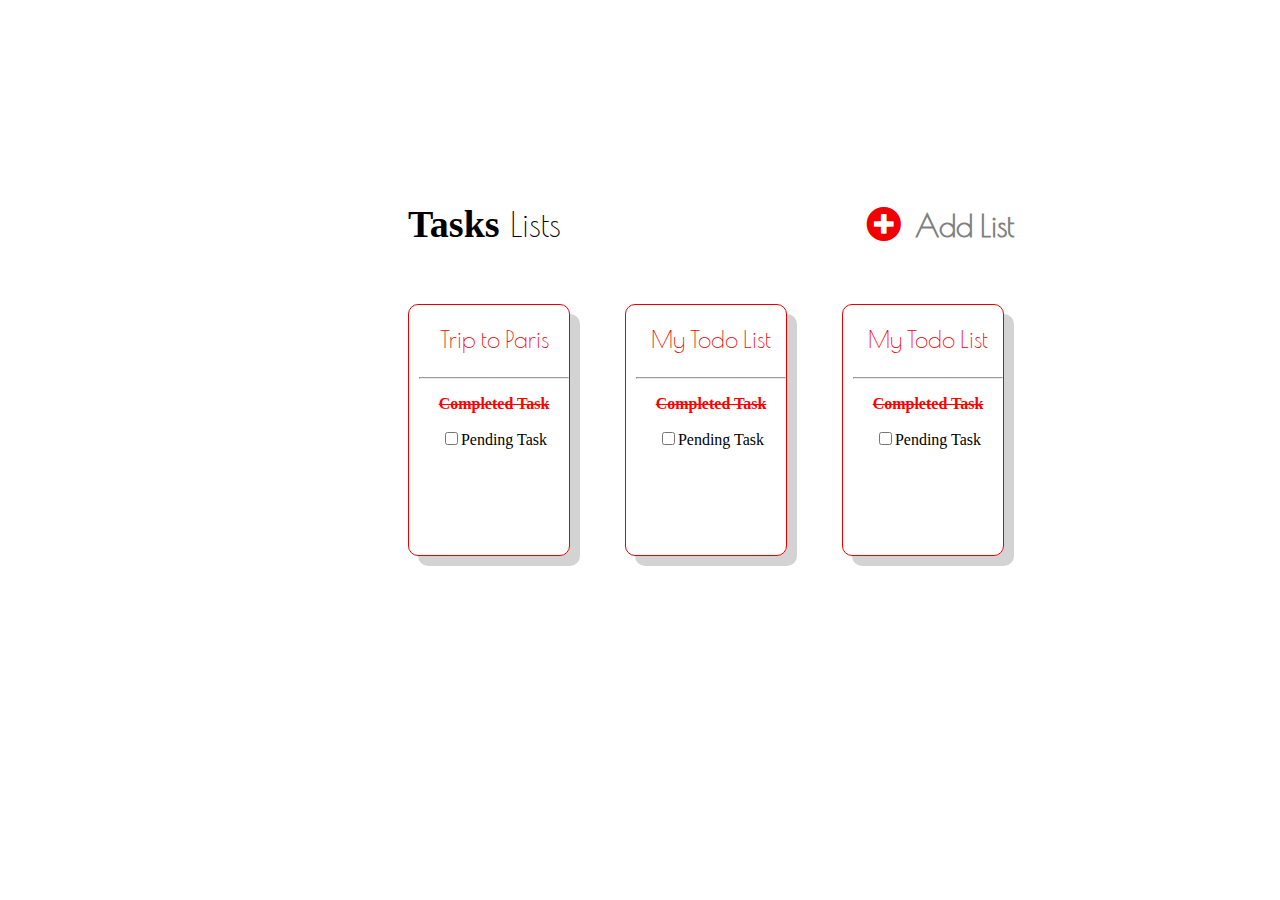
<file: index.html>
<!DOCTYPE html>
<html lang="en">
<head>
    <meta charset="UTF-8">
    <meta http-equiv="X-UA-Compatible" content="IE=edge">
    <meta name="viewport" content="width=device-width, initial-scale=1.0">
    <title>Document</title>
    <link rel="stylesheet" href="./index.css">
    <link rel="stylesheet" href="https://fonts.googleapis.com/css2?family=Poiret+One&family=Rajdhani:wght@300&display=swap">
    <link rel="stylesheet" href="https://cdnjs.cloudflare.com/ajax/libs/font-awesome/5.15.4/css/all.min.css">
    <link rel="stylesheet" href="https://cdnjs.cloudflare.com/ajax/libs/font-awesome/4.7.0/css/font-awesome.min.css">
    </head>
<body>
    <div class="main">
        <h1 class="h1_index_style">Tasks<p class="p_index_style">Lists</p><a href="./index3.html" class="a_index_style"><i class="fas fa-plus-circle i_index_plus_style"></i></a>
            <p class="p_second_index_style">Add List</p></a></h1>
        
    </div>
    <div class="parent">
        <div class="child">
            <p class="p_index_body_style"><a href="./index2.html" class="a_index_body_style">Trip to Paris</a></p>
            <hr>
            <p class="p_index_body_style2"><del><b>Completed Task</b></del></p>
            <p class="p_value"><input type="checkbox" name="div2_checkbox">Pending Task</p>
        </div>
        <div class="child">
            <p class="p_index_body_style">My Todo List</p>
            <hr>
            <p class="p_index_body_style2"><del><b>Completed Task</b></del></p>
            <p class="p_value"><input type="checkbox" name="div2_checkbox">Pending Task</p>
        </div>
        <div class="child">
            <p class="p_index_body_style">My Todo List</p>
            <hr>
            <p class="p_index_body_style2"><del><b>Completed Task</b></del></p>
            <p class="p_value"><input type="checkbox" name="div2_checkbox">Pending Task</p>
        </div>
    </div>
</body>
</html>
</file>
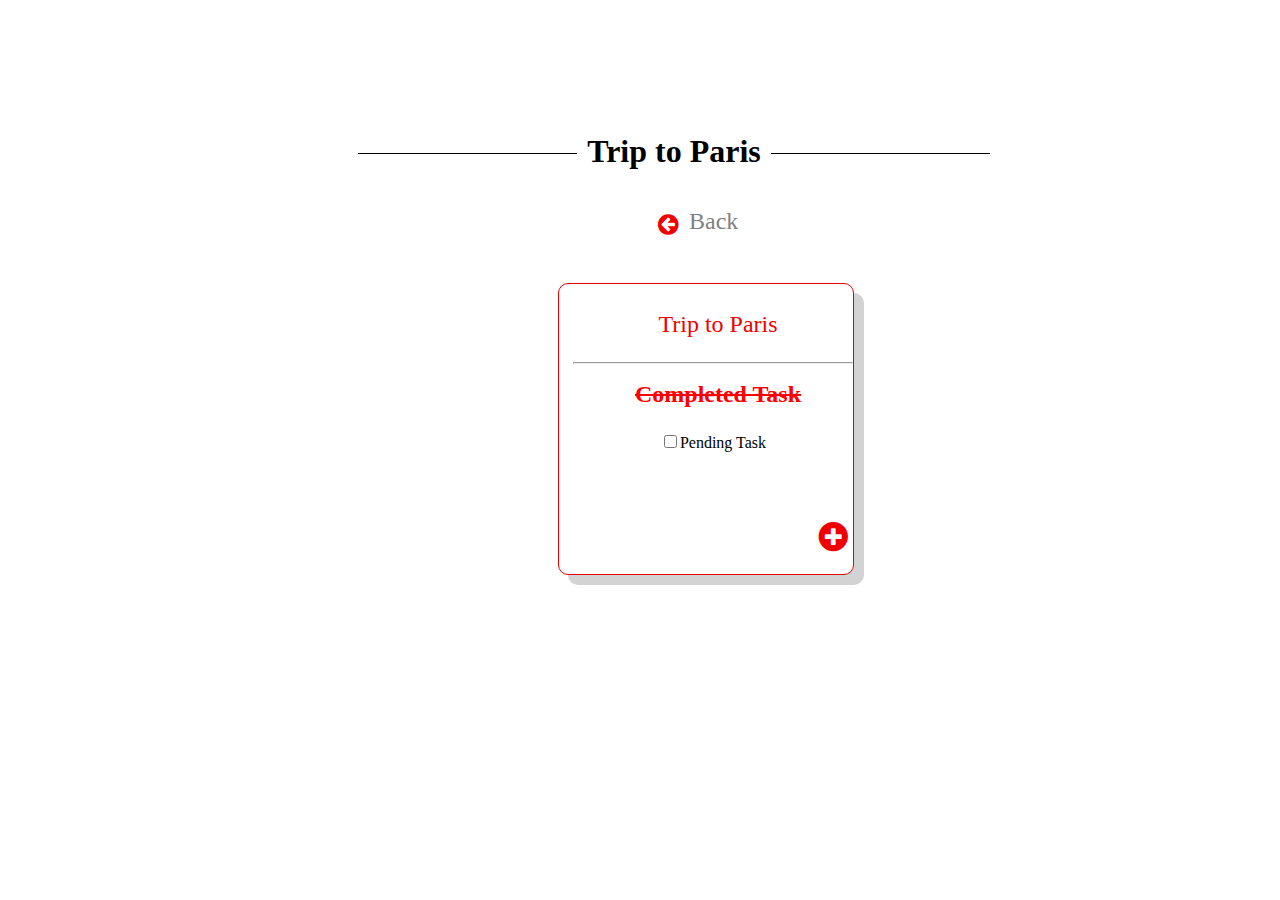
<file: index2.html>
<!DOCTYPE html>
<html lang="en">
<head>
    <meta charset="UTF-8">
    <meta http-equiv="X-UA-Compatible" content="IE=edge">
    <meta name="viewport" content="width=device-width, initial-scale=1.0">
    <title>Document</title>
    <style>
    h1 {
        width: 50%; 
        text-align: center; 
        border-bottom: 1px solid #000; 
        line-height: 0.1em;
        margin: 10px 0 20px; 
        margin-left: 350px;
        margin-top: 150px;
    } 
    h1 span { 
    background:#fff; 
    padding:0 10px; 
    }
    
    </style>
    <link rel="stylesheet" href="./index.css">
    <link rel="stylesheet" href="https://cdnjs.cloudflare.com/ajax/libs/font-awesome/5.15.4/css/all.min.css">
    <link rel="stylesheet" href="https://cdnjs.cloudflare.com/ajax/libs/font-awesome/4.7.0/css/font-awesome.min.css">
</head>
<body>
    <h1><span>Trip to Paris</span></h1>
    <div class="main">
    <p class="p_style"><a href="./index.html"><i class="fa fa-arrow-circle-left i_index2_top_style"></i></a></p>
    <p class="p_style">Back</p>
    </div>
    <br>
    <div class="parent_index2">
        <div class="child_index2">
            <p class="p_index2_style">Trip to Paris</p>
            <hr>
            <p class="p_index2_style2"><del><b>Completed Task</b></del></p>
            <input type="checkbox" name="div1_checkbox">Pending Task
            <br>
            <a href="index4.html"><i class="fas fa-plus-circle i_index2_style"></i></a>
        </div>
      </div>
</body>
</html>
</file>
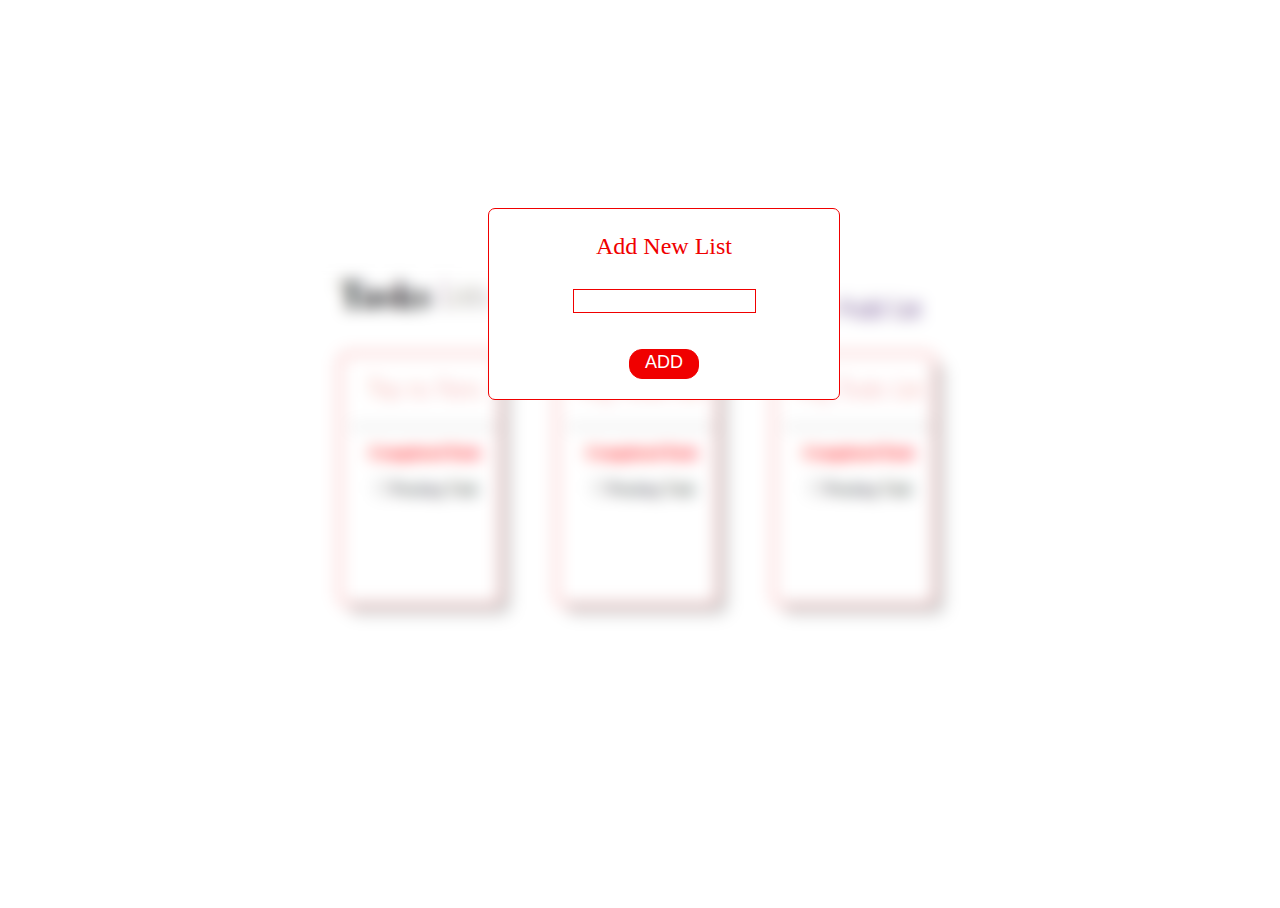
<file: index3.html>
<!DOCTYPE html>
<html lang="en">
<head>
    <meta charset="UTF-8">
    <meta http-equiv="X-UA-Compatible" content="IE=edge">
    <meta name="viewport" content="width=device-width, initial-scale=1.0">
    <title>Document</title>
    <style>
        .bg-image {
  /* The image used */
  background-image: url("./index.png");
  
  /* Add the blur effect */
  filter: blur(8px);
  -webkit-filter: blur(8px);
  
  /* Full height */
  height: 100%; 
  width:100%;
  /* Center and scale the image nicely */
  background-position: center;
  background-repeat: no-repeat;
  position:absolute;
}
       
        p{
            font-size: x-large;
        }
    </style>
    <link rel="stylesheet" href="./index.css">
</head>
<body>
    <div class="bg-image"></div>
    <div class="form_style">
        <p>Add New List</p>
        <p class="index3_style"><input class="input_style" type="text" name="input_value" id="input_value" value=""></p>
        <p class="index3_style"><input class="button_style" type="button" name="submit_button" id="submit_button" value="ADD"></p>
    </div>
</body>
</html>
</file>
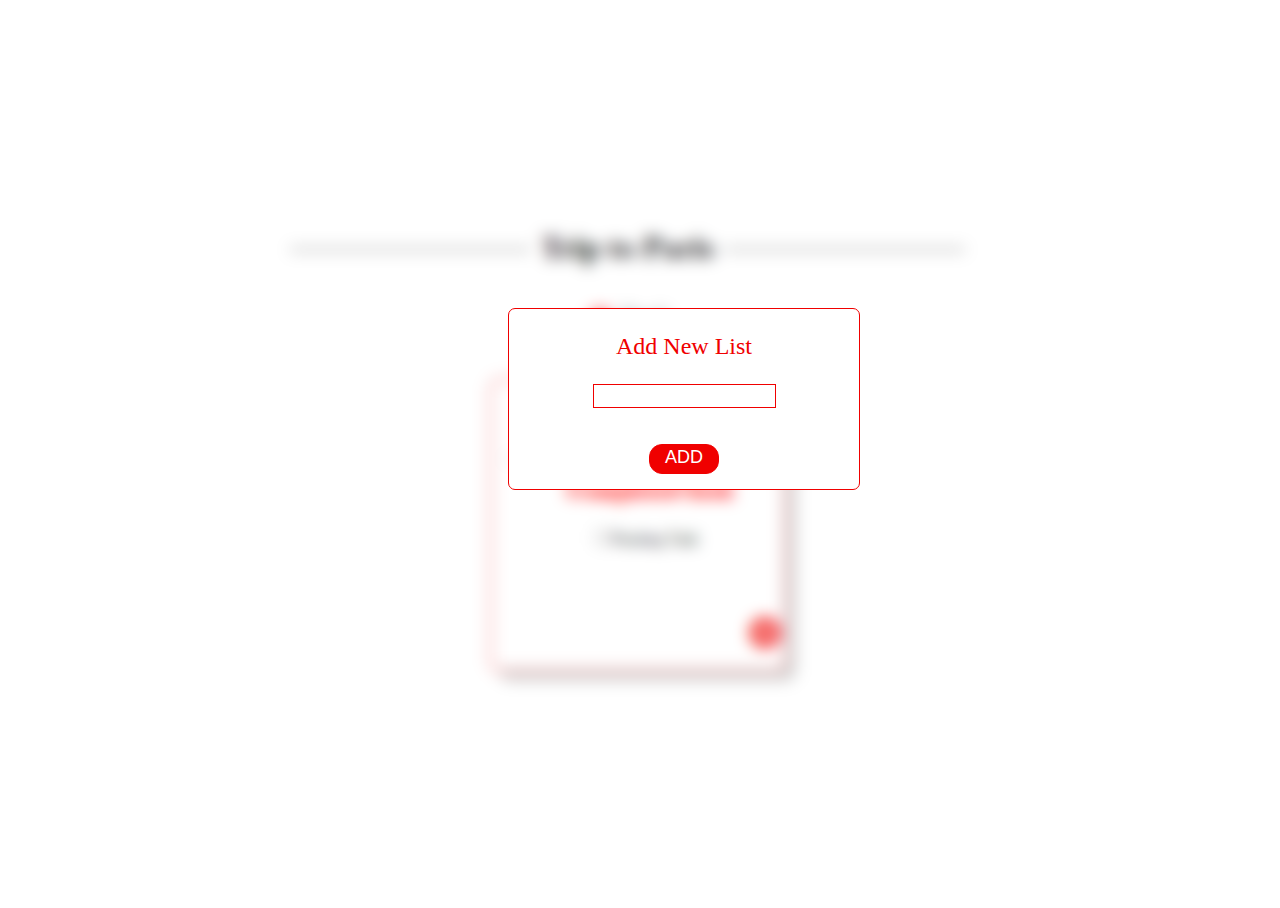
<file: index4.html>
<!DOCTYPE html>
<html lang="en">
<head>
    <meta charset="UTF-8">
    <meta http-equiv="X-UA-Compatible" content="IE=edge">
    <meta name="viewport" content="width=device-width, initial-scale=1.0">
    <title>Document</title>
    <style>
        p{
            font-size: x-large;
        }
        .bg2-image {
    background-image: url("./index1.png");
    filter: blur(8px);
    -webkit-filter: blur(8px);
    height: 100%; 
    width:100%;
    background-position: center;
    background-repeat: no-repeat;
    position:absolute;
  }
    </style>
    <link rel="stylesheet" href="./index.css">
</head>
<body>
    <div class="bg2-image"></div>
    <div class="form_index4_style">
        <p>Add New List</p>
        <input class="index4_input_style" type="text" name="input_value" id="input_value" value="">
        <br>
        <br>
        <br>
        <input class="button_style" type="button" name="submit_button" id="submit_button" value="ADD">
    </div>
</body>
</html>
</file>
<file: index.css>
.parent {
    display: flex;
    margin-top: 0px;
    margin-left: 400px;
}
.parent_index2 {
    display: flex;
    margin-top: 0px;
    margin-left: 550px;
}
.index3_style {
    padding-bottom: 10px;
    margin-bottom: 10px;
}
.bg-image {
    background-image: url("./index.png");
    filter: blur(8px);
    -webkit-filter: blur(8px);
    height: 100%; 
    width:100%;
    background-position: center;
    background-repeat: no-repeat;
    position:absolute;
  }
  .bg2-image {
    background-image: url("./index1.png");
    filter: blur(8px);
    -webkit-filter: blur(8px);
    height: 100%; 
    width:100%;
    background-position: center;
    background-repeat: no-repeat;
    position:absolute;
  }
.child {
    width: 150px;
    height: 200px;
    padding-left: 10px;
    margin-right: 55px;
    border: 1px solid #E80000;
    border-radius: 10px;
    padding-top: 10px;
    padding-bottom: 40px;
    text-align: center;
    box-shadow: 10px 10px lightgrey;
}
.p_index_body_style2{
    color:red;

}
.a_index_body_style {
    text-decoration: none;
    color:#F00000;
    
}
.i_index2_style {
    font-size:30px;
    color:#F00000;
    margin-left: 240px;
    margin-top: 70px;
}
.child_index2 {
    width:280px; 
    height:240px;
    padding-left: 14px;
    margin-right: 55px;
    border: 1px solid #E80000;
    border-radius: 10px;
    padding-top: 10px;
    padding-bottom: 40px;
    text-align: center;
    box-shadow: 10px 10px lightgrey;
}
.p_second_index_style  {
    margin-left: 5px;
    font-weight: bold;
    font-size:30px;
    display: inline-block;
    margin-top :175px;  
    font-family: 'Poiret One';
    color:grey;
}
.p_index_body_style{
    color:#F00000;
    font-family:'Poiret One';
    font-size: 24px;
    margin-top:10px;
}
.a_index_style {
    font-family:'Poiret One';
    font-size: 25px;
    margin-left: 5px;
    color: grey;
    text-decoration: none;
}
.i_index_plus_style {
    font-size:35px;
    color:#F00000;
    margin-left: 300px;
    
}
.h1_index_style {
    font-size:38px;
    text-align: center;
    margin-left: 400px;
    display: inline-block;
   
}
.p_index_style {
    color:black;
    margin-left: 10px;
    font-weight: lighter;
    font-size:34px;
    display: inline-block;
    font-family: 'Poiret One';
}
.input_style {
    border:1px solid #F00000;
    height:20px;
}
.form_style {
    color:#F00000;
    border: 1px solid #F00000;
    display: inline-block;
    width:350px;
    height: 180px;
    text-align:center;
    margin-top: 200px;
    margin-left: 480px;
    padding-bottom: 10px;
    background-color: white;
    z-index: 1;
    position: relative;
    border-radius: 7px;
   }
   
   .form_index4_style {
    color:#F00000;
    border: 1px solid #F00000;
    display: inline-block;
    width:350px;
    height: 150px;
    text-align:center;
    margin-top: 300px;
    margin-left: 500px;
    padding-bottom: 30px;
    background-color: white;
    z-index: 1;
    position: relative;
    border-radius: 7px;
   }

   .index4_input_style {
    border:1px solid #F00000;
    height:20px;
   }
.button_style {
    background-color: #F00000;
    color:white;
    border-radius: 13px;
    width: 70px;
    height: 30px;
    font-size: large;
    border: 1px solid #F00000;
    padding-bottom: 5px;
}
.p_style {
    color:grey;
    font-size: x-large;
    font-weight: 400;
    margin-top: 34px;
    margin-left: 10px;
}
.a_index2_style {
    color:#F00000;
    text-decoration: none;
    font-size: 300;
    font-weight: 400;
    margin-top: 17px;
    margin-left: 10px;
}
.i_index2_top_style {
    font-size:34px;
    color:#F00000;
    margin-left:640px;
    margin-bottom: 5px;
    margin-top:4px;
    
}
.p_index2_style {
    color:#F00000;
    font-size: x-large;
    font-weight: 400;
    margin-top: 17px;
    margin-left: 10px;
}
.p_index2_style2 {
    color:red;
    font-size: x-large;
    font-weight: 400;
    margin-top: 17px;
    margin-left: 10px;
}
.main {
   display: flex;
}

.image {
    background-image: url("./index.png");
    backdrop-filter: blur(5px);
    background-repeat: no-repeat;
    margin-left:200px;
    margin-top: 110px;
   
}
@media screen and (min-width:359px) and (max-width:641px) { 
    .h1_index_style {
        font-size:15px;
        margin-left: 7px;
        display: inline-block;
    }
    .p_index_body_style{
       font-size: 15px;
        margin-top:10px;
    }
    .p_index_body_style2{
        display: none;
    
    }
    .p_value{
        display: none;
    }
    .button_style {
       border-radius: 8px;
        width: 50px;
        height: 20px;
        font-size: medium;
        padding-bottom: 2px;
    }
    .p_second_index_style  {
        display: none;
       
    }
    hr{
        display: none;
    }
    div1_checkbox {
        display: none;
        initial-value: none;
    }
    
    .a_index_style {
       font-size: 15px;
        margin-left: 10px;
    }
    .form_index4_style {
        width:270px;
        height: 150px;
        text-align:center;
        margin-top: 220px;
        margin-left: 50px;
        padding-bottom: 10px;
         z-index: 1;
        position: relative;
        border-radius: 7px;
       }
      
    .p_style {
       font-size:large;
        font-weight: 300;
        margin-top: 20px;
        margin-left: 4px;
    }
    .p_index_style {
        margin-left: 4px;
        font-size:15px;
        display: inline-block;
     }
     .i_index2_top_style {
        font-size:30px;
        margin-left:100px;
        margin-bottom: 5px;
        margin-top:4px;
        
    }
     .i_index_plus_style {
        font-size:15px;
        margin-left: 20px;
        display: inline-block;
    }
    .i_index2_style {
        font-size:20px;
        color:#F00000;
        margin-left: 170px;
        margin-top: 70px;
    }
   .main{
       margin-top:20px;
       margin-left:5px;
   }
    .parent {
        flex-direction: column;
        margin-left: 15px;
        display: inline-block;
        margin-top:0px;
       }
       .child {
        width: 80px;
        height: 30px;
        padding-left: 10px;
        margin-right: 50px;
        padding-bottom: 20px;
        margin-bottom:10px;
        box-shadow: 5px 5px lightgrey;
    }
    body{
        display: inline-block;
        margin:0px;
    }
    .parent_index2 {
        margin-left: 40px;
    }
    .form_style {
        width:220px;
        height: 130px;
        text-align:center;
        margin-top: 200px;
        margin-left: 80px;
        padding-bottom: 30px;
        background-color: white;
        z-index: 1;
        position: relative;
        border-radius: 7px;
       }
       .bg-image {
        background-position:left;
        background-repeat: no-repeat;
        position:absolute;
        width:100%;
        height:100%;

      }
      
      span {
          margin-left:0px ;
      }
      h1 span{
        background:white;
        text-align: center; 
        margin-top:15px;
        margin-left: 35px;
        padding-left: 10px;
        padding:0 0px;
        }
      h1 {
        margin-left:15px;
        border-bottom: 0px solid #000; 
        line-height: 0em;
        margin: 0px 0 0px; 
        margin-top: 10px;
        font-size: 22px;
        display:inline-block;
        } 
        .child_index2 {
            width:230px; 
            height:240px;
            padding-left: 2px;
            margin-right: 50px;
           border-radius: 10px;
            padding-top: 8px;
            padding-bottom: 20px;
            text-align: center;
            }
            p {
                font-size: medium;
            }
}
</file>
